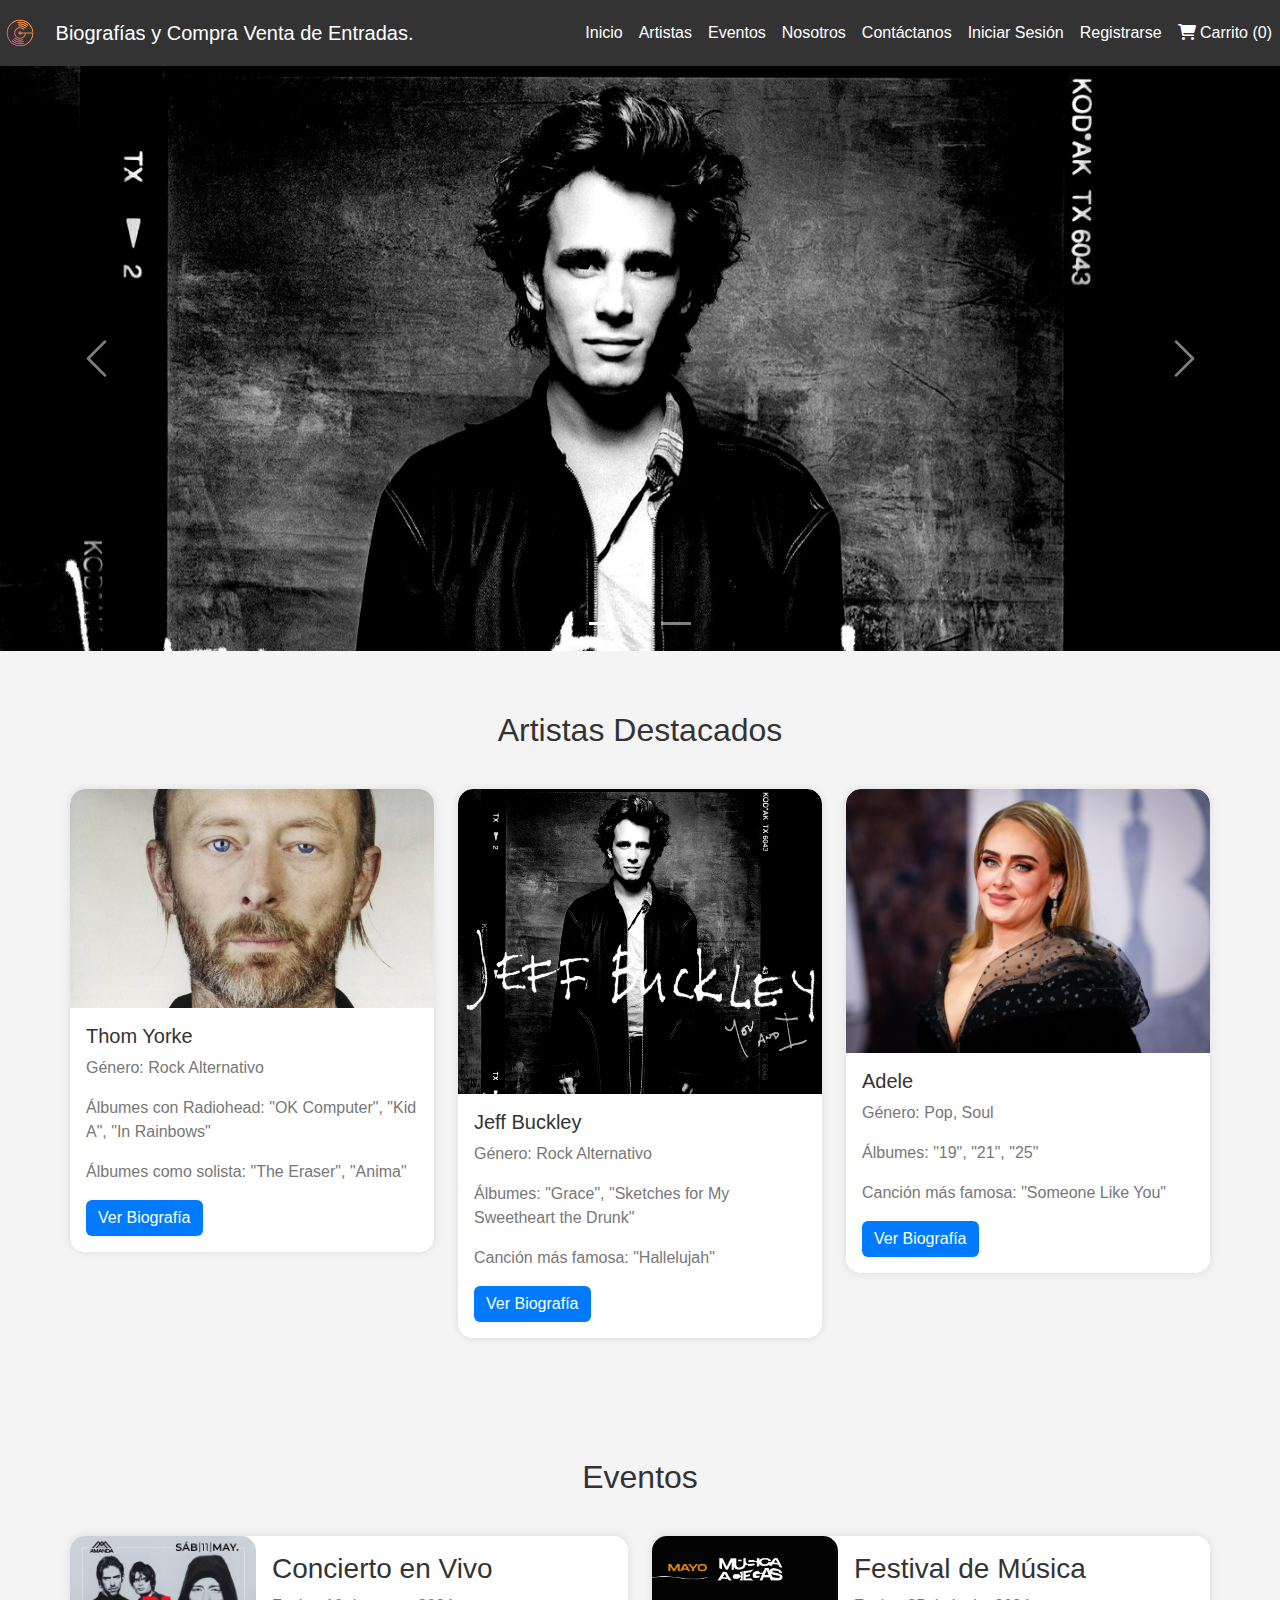
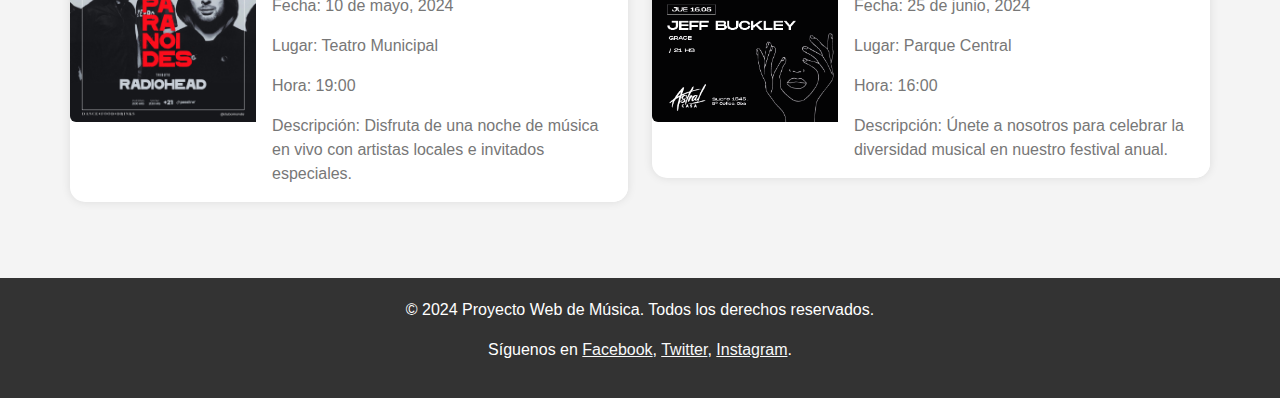
<file: proyecto_webbbbb/index.html>
<!DOCTYPE html>
<html lang="es">
<head>
    <meta charset="UTF-8">
    <meta name="viewport" content="width=device-width, initial-scale=1.0">
    <title>Inicio | Biografías de artistas y Compra de Entradas</title>
 
    <link href="https://cdn.jsdelivr.net/npm/bootstrap@5.3.0/dist/css/bootstrap.min.css" rel="stylesheet">

    <link rel="stylesheet" href="https://cdnjs.cloudflare.com/ajax/libs/font-awesome/6.0.0-beta3/css/all.min.css">

    <link rel="stylesheet" href="css/estilo.css">
</head>
<body>

<nav class="navbar navbar-expand-lg navbar-custom">
    <a class="navbar-brand" href="#inicio-carrusel">
        <img src="imagenes/vinyl logo.png" alt="LOGO" class="logo-img">
        <span class="brand-text">Biografías y Compra Venta de Entradas.</span>
    </a>
    <button class="navbar-toggler" type="button" data-bs-toggle="collapse" data-bs-target="#navbarNav" aria-controls="navbarNav" aria-expanded="false" aria-label="Toggle navigation">
        <span class="navbar-toggler-icon"></span>
    </button>
    <div class="collapse navbar-collapse" id="navbarNav">
        <ul class="navbar-nav ms-auto">
            <li class="nav-item">
                <a href="index.html" class="nav-link">Inicio</a>
            </li>
            <li class="nav-item">
                <a href="artistas.html" class="nav-link">Artistas</a>
            </li>
            <li class="nav-item">
                <a href="eventos.html" class="nav-link">Eventos</a>
            </li>
            <li class="nav-item">
                <a href="nosotros.html" class="nav-link">Nosotros</a>
            </li>
            <li class="nav-item">
                <a class="nav-link" href="contactanos.html">Contáctanos</a>
            </li>
        </ul>
        <ul class="navbar-nav">
            <li class="nav-item">
                <a href="login.html" class="nav-link">Iniciar Sesión</a>
            </li>
            <li class="nav-item">
                <a href="registro.html" class="nav-link">Registrarse</a>
            </li>
            <li class="nav-item">
                <a href="#" class="nav-link" data-bs-toggle="modal" data-bs-target="#cartModal">
                    <i class="fas fa-shopping-cart"></i> Carrito (<span id="cart-count">0</span>)
                </a>
            </li>
        </ul>
    </div>
</nav>

<div id="inicio-carrusel" class="carousel slide" data-bs-ride="carousel">
    <div class="carousel-indicators">
        <button type="button" data-bs-target="#inicio-carrusel" data-bs-slide-to="0" class="active" aria-current="true" aria-label="Slide 1"></button>
        <button type="button" data-bs-target="#inicio-carrusel" data-bs-slide-to="1" aria-label="Slide 2"></button>
        <button type="button" data-bs-target="#inicio-carrusel" data-bs-slide-to="2" aria-label="Slide 3"></button>
    </div>
    <div class="carousel-inner">
        <div class="carousel-item active">
            <img src="imagenes/jeff.jpg" class="d-block w-100" alt="...">
        </div>
        <div class="carousel-item">
            <img src="imagenes/rainbows.jpg" class="d-block w-100" alt="...">
        </div>
        <div class="carousel-item">
            <img src="imagenes/coming.png" class="d-block w-100" alt="...">
        </div>
    </div>
    <button class="carousel-control-prev" type="button" data-bs-target="#inicio-carrusel" data-bs-slide="prev">
        <span class="carousel-control-prev-icon" aria-hidden="true"></span>
        <span class="visually-hidden">Anterior</span>
    </button>
    <button class="carousel-control-next" type="button" data-bs-target="#inicio-carrusel" data-bs-slide="next">
        <span class="carousel-control-next-icon" aria-hidden="true"></span>
        <span class="visually-hidden">Siguiente</span>
    </button>
</div>

<!-- Sección de Artistas Destacados -->
<div id="seccion-artistas" class="container section">
    <h2 class="section-heading">Artistas Destacados</h2>
    <div class="row">
        <div class="col-md-4">
            <div class="card">
                <img src="imagenes/tom2.jpg" class="card-img-top" alt="Thom Yorke">
                <div class="card-body">
                    <h5 class="card-title">Thom Yorke</h5>
                    <p class="card-text">Género: Rock Alternativo</p>
                    <p class="card-text">Álbumes con Radiohead: "OK Computer", "Kid A", "In Rainbows"</p>
                    <p class="card-text">Álbumes como solista: "The Eraser", "Anima"</p>
                    <a href="biografias.html#thom_yorke" class="btn btn-primary">Ver Biografía</a>
                </div>
            </div>
        </div>
        <div class="col-md-4">
            <div class="card">
                <img src="imagenes/jeff.jpg" class="card-img-top" alt="Jeff Buckley">
                <div class="card-body">
                    <h5 class="card-title">Jeff Buckley</h5>
                    <p class="card-text">Género: Rock Alternativo</p>
                    <p class="card-text">Álbumes: "Grace", "Sketches for My Sweetheart the Drunk"</p>
                    <p class="card-text">Canción más famosa: "Hallelujah"</p>
                    <a href="biografias.html#jeff_buckley" class="btn btn-primary">Ver Biografía</a>
                </div>
            </div>
        </div>
        <div class="col-md-4">
            <div class="card">
                <img src="imagenes/adele.jpg" class="card-img-top" alt="Adele">
                <div class="card-body">
                    <h5 class="card-title">Adele</h5>
                    <p class="card-text">Género: Pop, Soul</p>
                    <p class="card-text">Álbumes: "19", "21", "25"</p>
                    <p class="card-text">Canción más famosa: "Someone Like You"</p>
                    <a href="biografias.html#adele" class="btn btn-primary">Ver Biografía</a>
                </div>
            </div>
        </div>
    </div>
</div>

<!-- Sección de Eventos -->
<div id="seccion-eventos" class="container section">
    <h2 class="section-heading">Eventos</h2>    
    <div class="row">
        <div class="col-md-6">
            <div class="card mb-3">
                <div class="row g-0">
                    <div class="col-md-4">
                        <img src="imagenes/evento1.png" class="img-fluid rounded-start" alt="Evento 1">
                    </div>
                    <div class="col-md-8">
                        <div class="card-body">
                            <h3 class="card-title">Concierto en Vivo</h3>
                            <p class="card-text">Fecha: 10 de mayo, 2024</p>
                            <p class="card-text">Lugar: Teatro Municipal</p>
                            <p class="card-text">Hora: 19:00</p>
                            <p class="card-text">Descripción: Disfruta de una noche de música en vivo con artistas locales e invitados especiales.</p>
                        </div>
                    </div>
                </div>
            </div>
        </div>
        <div class="col-md-6">
            <div class="card mb-3">
                <div class="row g-0">
                    <div class="col-md-4">
                        <img src="imagenes/evento2.png" class="img-fluid rounded-start" alt="Evento 2">
                    </div>
                    <div class="col-md-8">
                        <div class="card-body">
                            <h3 class="card-title">Festival de Música</h3>
                            <p class="card-text">Fecha: 25 de junio, 2024</p>
                            <p class="card-text">Lugar: Parque Central</p>
                            <p class="card-text">Hora: 16:00</p>
                            <p class="card-text">Descripción: Únete a nosotros para celebrar la diversidad musical en nuestro festival anual.</p>
                        </div>
                    </div>
                </div>
            </div>
        </div>
    </div>
</div>

    <!-- Modal del carrito -->
    <div class="modal fade" id="cartModal" tabindex="-1" aria-labelledby="cartModalLabel" aria-hidden="true">
        <div class="modal-dialog">
            <div class="modal-content">
                <div class="modal-header">
                    <h5 class="modal-title" id="cartModalLabel">Carrito de Compras</h5>
                    <button type="button" class="btn-close" data-bs-dismiss="modal" aria-label="Close"></button>
                </div>
                <div class="modal-body">
                    <ul id="cart-items" class="list-group">
                        <!-- Elementos del carrito -->
                    </ul>
                </div>
                <div class="modal-footer">
                    <button type="button" class="btn btn-secondary" data-bs-dismiss="modal">Cerrar</button>
                    <button type="button" class="btn btn-success" onclick="checkout()">Finalizar Compra</button>
                </div>
            </div>
        </div>
    </div>

<footer class="footer">
    <div class="container text-center">
        <p>&copy; 2024 Proyecto Web de Música. Todos los derechos reservados.</p>
        <p>Síguenos en 
            <a href="#" class="text-light">Facebook</a>, 
            <a href="#" class="text-light">Twitter</a>, 
            <a href="#" class="text-light">Instagram</a>.
        </p>
    </div>
</footer>

<script src="https://cdn.jsdelivr.net/npm/bootstrap@5.3.0/dist/js/bootstrap.bundle.min.js"></script>
    <!-- JavaScript personalizado -->
    <script src="app.js"></script>
</body>
</html>
</file>
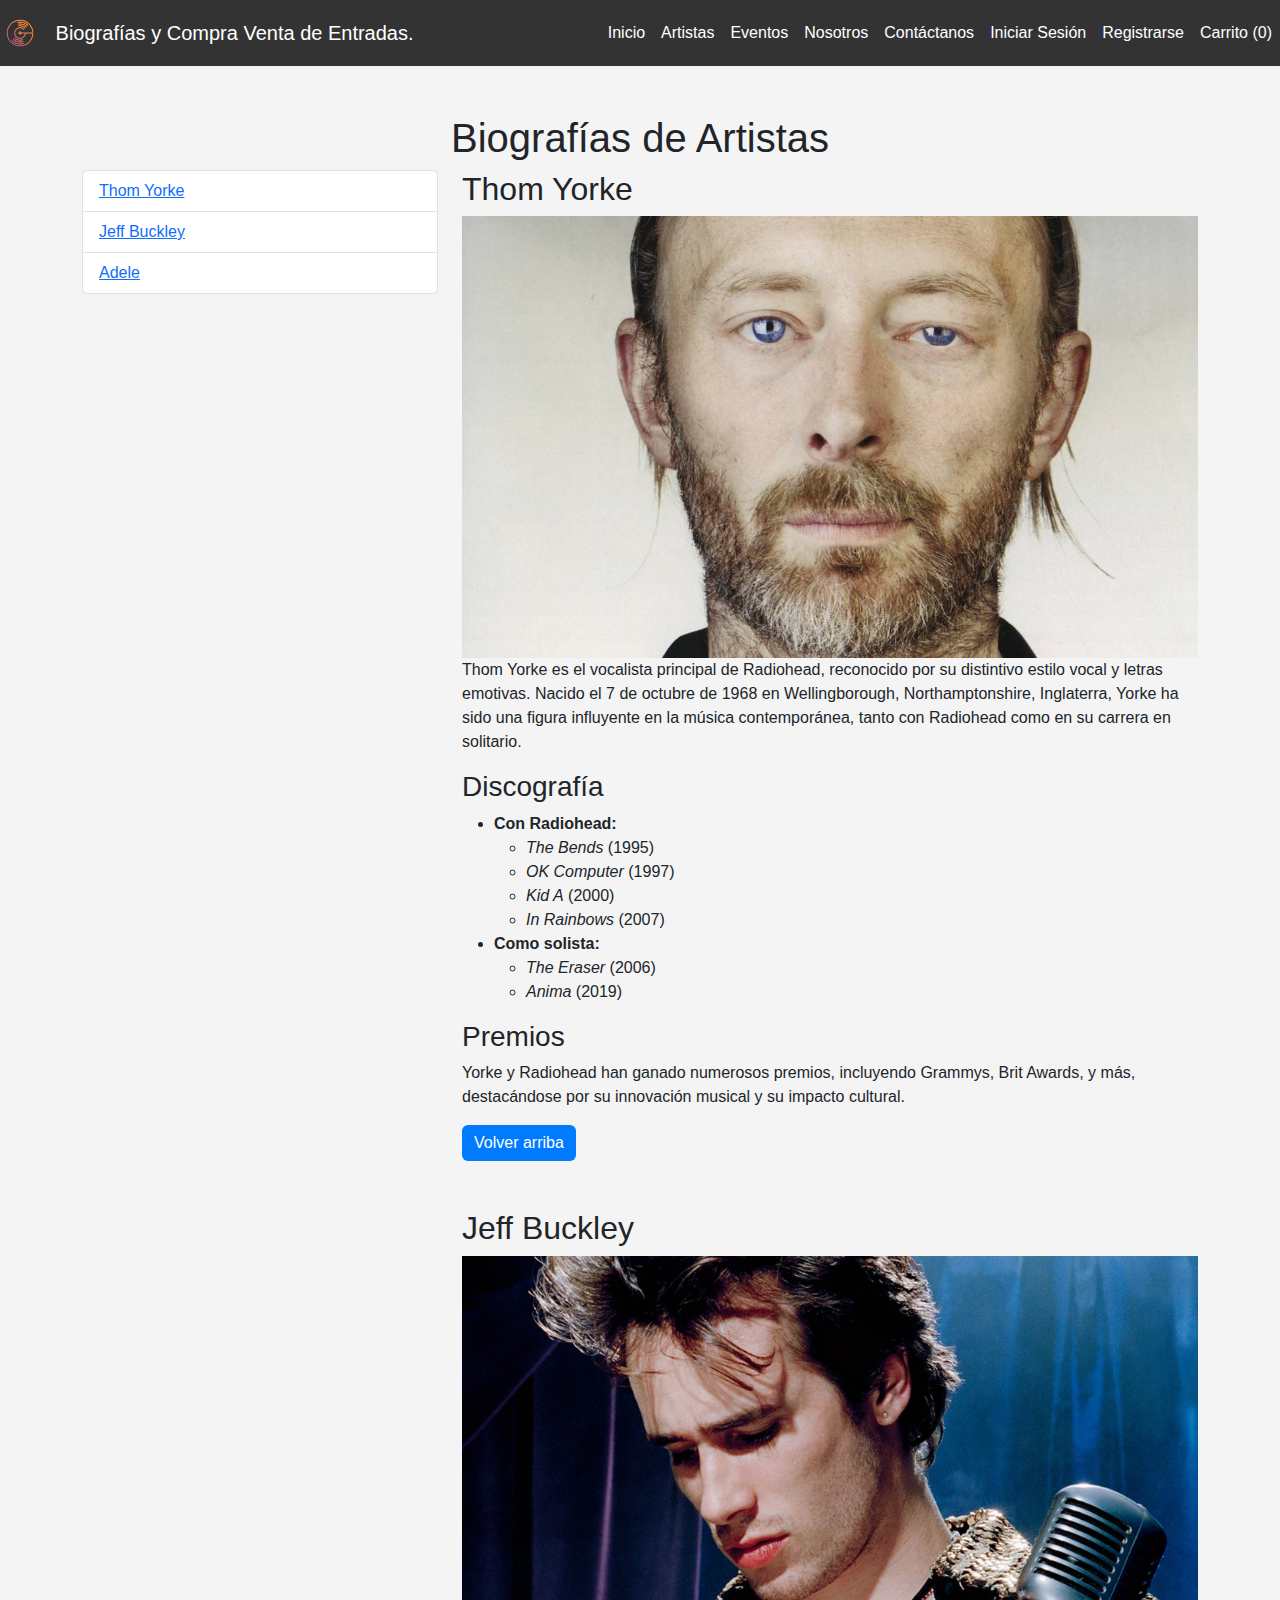
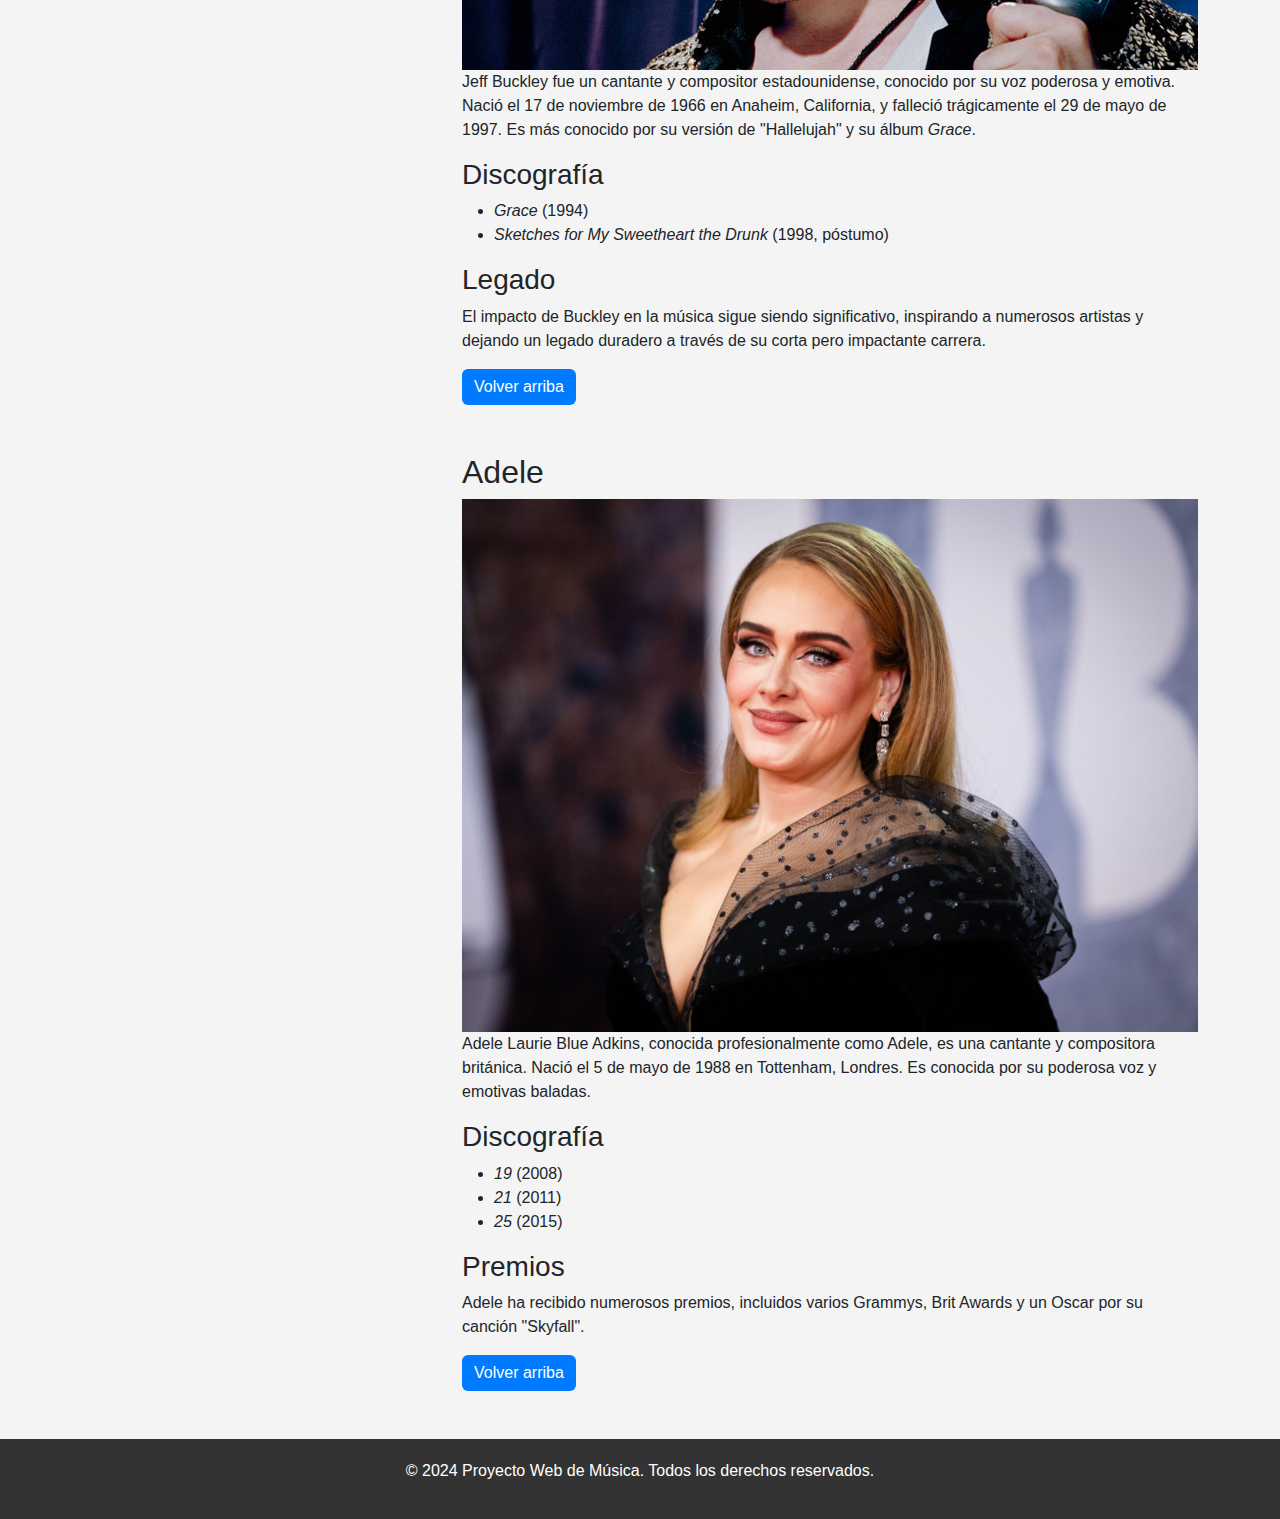
<file: proyecto_webbbbb/biografias.html>
<!DOCTYPE html>
<html lang="es">
<head>
    <meta charset="UTF-8">
    <meta name="viewport" content="width=device-width, initial-scale=1.0">
    <title>Biografías de Artistas</title>
    <!-- Bootstrap CSS -->
    <link href="https://cdn.jsdelivr.net/npm/bootstrap@5.3.0/dist/css/bootstrap.min.css" rel="stylesheet">
    <!-- CSS personalizado -->
    <link rel="stylesheet" href="css/estilo.css">
</head>
<body>

    <nav class="navbar navbar-expand-lg navbar-custom">
        <a class="navbar-brand" href="#inicio-carrusel">
            <img src="imagenes/vinyl logo.png" alt="LOGO" class="logo-img">
            <span class="brand-text">Biografías y Compra Venta de Entradas.</span>
        </a>
        <button class="navbar-toggler" type="button" data-bs-toggle="collapse" data-bs-target="#navbarNav" aria-controls="navbarNav" aria-expanded="false" aria-label="Toggle navigation">
            <span class="navbar-toggler-icon"></span>
        </button>
        <div class="collapse navbar-collapse" id="navbarNav">
            <ul class="navbar-nav ms-auto">
                <li class="nav-item">
                    <a href="index.html" class="nav-link">Inicio</a>
                </li>
                <li class="nav-item">
                    <a href="artistas.html" class="nav-link">Artistas</a>
                </li>
                <li class="nav-item">
                    <a href="eventos.html" class="nav-link">Eventos</a>
                </li>
                <li class="nav-item">
                    <a href="nosotros.html" class="nav-link">Nosotros</a>
                </li>
                <li class="nav-item">
                    <a class="nav-link" href="contactanos.html">Contáctanos</a>
                </li>
            </ul>
            <ul class="navbar-nav">
                <li class="nav-item">
                    <a href="login.html" class="nav-link">Iniciar Sesión</a>
                </li>
                <li class="nav-item">
                    <a href="registro.html" class="nav-link">Registrarse</a>
                </li>
                <li class="nav-item">
                    <a href="#" class="nav-link" data-bs-toggle="modal" data-bs-target="#cartModal">
                        <i class="fas fa-shopping-cart"></i> Carrito (<span id="cart-count">0</span>)
                    </a>
                </li>
            </ul>
        </div>
    </nav>

<div class="container mt-5">
    <h1 class="text-center">Biografías de Artistas</h1>
    <div class="row">
        <div class="col-md-4">
            <ul class="list-group">
                <li class="list-group-item"><a href="#thom_yorke">Thom Yorke</a></li>
                <li class="list-group-item"><a href="#jeff_buckley">Jeff Buckley</a></li>
                <li class="list-group-item"><a href="#adele">Adele</a></li>
            </ul>
        </div>
        <div class="col-md-8">
            <section id="thom_yorke" class="mb-5">
                <h2>Thom Yorke</h2>
                <img src="imagenes/tom2.jpg" class="img-fluid" alt="Thom Yorke">
                <p>Thom Yorke es el vocalista principal de Radiohead, reconocido por su distintivo estilo vocal y letras emotivas. Nacido el 7 de octubre de 1968 en Wellingborough, Northamptonshire, Inglaterra, Yorke ha sido una figura influyente en la música contemporánea, tanto con Radiohead como en su carrera en solitario.</p>
                <h3>Discografía</h3>
                <ul>
                    <li><strong>Con Radiohead:</strong></li>
                    <ul>
                        <li><em>The Bends</em> (1995)</li>
                        <li><em>OK Computer</em> (1997)</li>
                        <li><em>Kid A</em> (2000)</li>
                        <li><em>In Rainbows</em> (2007)</li>
                    </ul>
                    <li><strong>Como solista:</strong></li>
                    <ul>
                        <li><em>The Eraser</em> (2006)</li>
                        <li><em>Anima</em> (2019)</li>
                    </ul>
                </ul>
                <h3>Premios</h3>
                <p>Yorke y Radiohead han ganado numerosos premios, incluyendo Grammys, Brit Awards, y más, destacándose por su innovación musical y su impacto cultural.</p>
                <a href="#top" class="btn btn-primary">Volver arriba</a>
            </section>

            <section id="jeff_buckley" class="mb-5">
                <h2>Jeff Buckley</h2>
                <img src="imagenes/jeff-buckley.jpg" class="img-fluid" alt="Jeff Buckley">
                <p>Jeff Buckley fue un cantante y compositor estadounidense, conocido por su voz poderosa y emotiva. Nació el 17 de noviembre de 1966 en Anaheim, California, y falleció trágicamente el 29 de mayo de 1997. Es más conocido por su versión de "Hallelujah" y su álbum <em>Grace</em>.</p>
                <h3>Discografía</h3>
                <ul>
                    <li><em>Grace</em> (1994)</li>
                    <li><em>Sketches for My Sweetheart the Drunk</em> (1998, póstumo)</li>
                </ul>
                <h3>Legado</h3>
                <p>El impacto de Buckley en la música sigue siendo significativo, inspirando a numerosos artistas y dejando un legado duradero a través de su corta pero impactante carrera.</p>
                <a href="#top" class="btn btn-primary">Volver arriba</a>
            </section>

            <section id="adele" class="mb-5">
                <h2>Adele</h2>
                <img src="imagenes/adele.jpg" class="img-fluid" alt="Adele">
                <p>Adele Laurie Blue Adkins, conocida profesionalmente como Adele, es una cantante y compositora británica. Nació el 5 de mayo de 1988 en Tottenham, Londres. Es conocida por su poderosa voz y emotivas baladas.</p>
                <h3>Discografía</h3>
                <ul>
                    <li><em>19</em> (2008)</li>
                    <li><em>21</em> (2011)</li>
                    <li><em>25</em> (2015)</li>
                </ul>
                <h3>Premios</h3>
                <p>Adele ha recibido numerosos premios, incluidos varios Grammys, Brit Awards y un Oscar por su canción "Skyfall".</p>
                <a href="#top" class="btn btn-primary">Volver arriba</a>
            </section>
        </div>
    </div>
</div>

    <!-- Modal del carrito -->
    <div class="modal fade" id="cartModal" tabindex="-1" aria-labelledby="cartModalLabel" aria-hidden="true">
        <div class="modal-dialog">
            <div class="modal-content">
                <div class="modal-header">
                    <h5 class="modal-title" id="cartModalLabel">Carrito de Compras</h5>
                    <button type="button" class="btn-close" data-bs-dismiss="modal" aria-label="Close"></button>
                </div>
                <div class="modal-body">
                    <ul id="cart-items" class="list-group">
                        <!-- Elementos del carrito -->
                    </ul>
                </div>
                <div class="modal-footer">
                    <button type="button" class="btn btn-secondary" data-bs-dismiss="modal">Cerrar</button>
                    <button type="button" class="btn btn-success" onclick="checkout()">Finalizar Compra</button>
                </div>
            </div>
        </div>
    </div>

<footer class="footer">
    <div class="container text-center">
        <p>&copy; 2024 Proyecto Web de Música. Todos los derechos reservados.</p>
    </div>
</footer>

<script src="https://cdn.jsdelivr.net/npm/bootstrap@5.3.0/dist/js/bootstrap.bundle.min.js"></script>
    <!-- JavaScript personalizado -->
    <script src="app.js"></script>
</body>
</html>
</file>
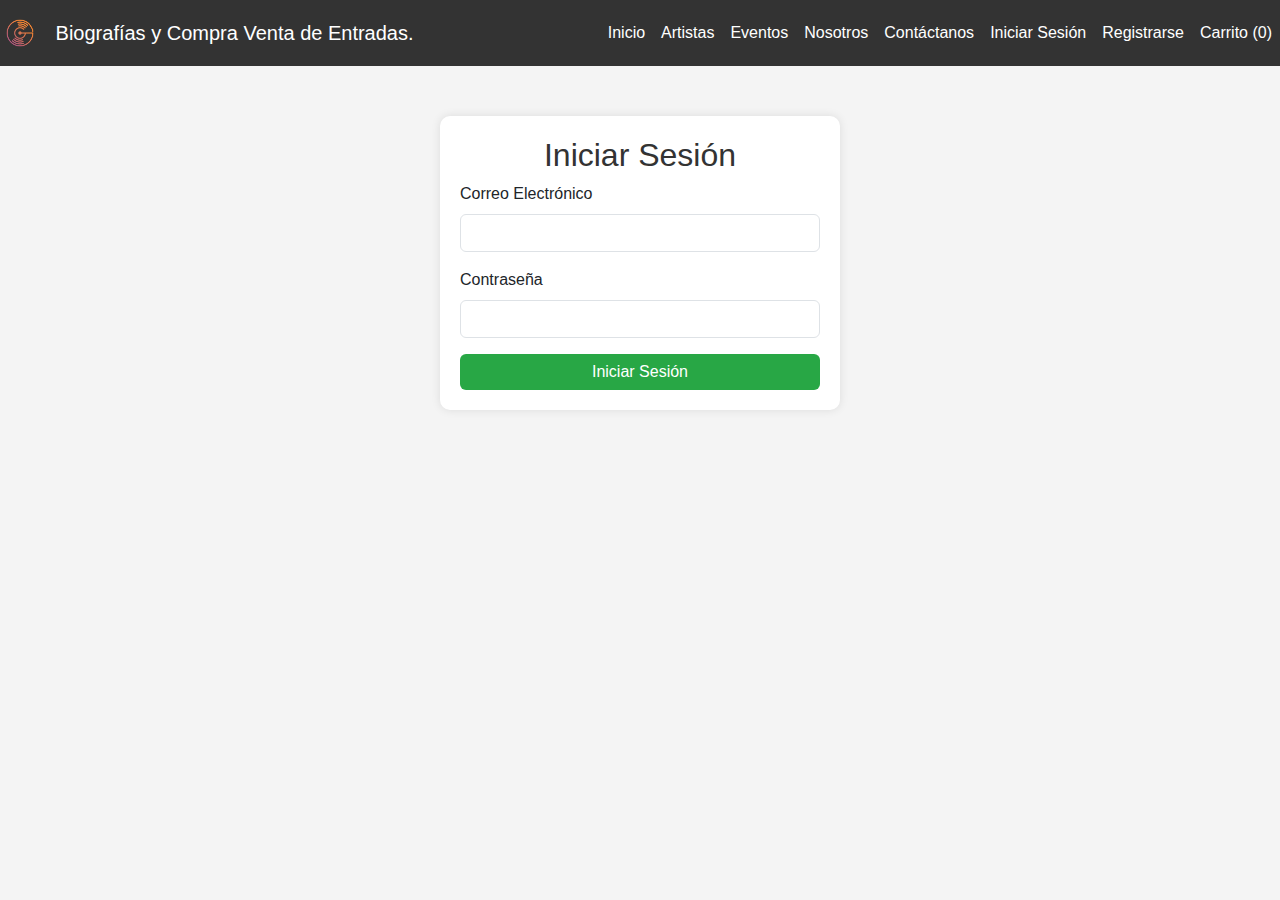
<file: proyecto_webbbbb/login.html>
<!DOCTYPE html>
<html lang="es">
<head>
    <meta charset="UTF-8">
    <meta name="viewport" content="width=device-width, initial-scale=1.0">
    <title>Iniciar Sesión</title>
    <!-- Bootstrap CSS -->
    <link href="https://cdn.jsdelivr.net/npm/bootstrap@5.3.0/dist/css/bootstrap.min.css" rel="stylesheet">
    <!-- Estilos personalizados -->
    <link rel="stylesheet" href="css/estilo.css">
</head>
<body>

    <nav class="navbar navbar-expand-lg navbar-custom">
        <a class="navbar-brand" href="#inicio-carrusel">
            <img src="imagenes/vinyl logo.png" alt="LOGO" class="logo-img">
            <span class="brand-text">Biografías y Compra Venta de Entradas.</span>
        </a>
        <button class="navbar-toggler" type="button" data-bs-toggle="collapse" data-bs-target="#navbarNav" aria-controls="navbarNav" aria-expanded="false" aria-label="Toggle navigation">
            <span class="navbar-toggler-icon"></span>
        </button>
        <div class="collapse navbar-collapse" id="navbarNav">
            <ul class="navbar-nav ms-auto">
                <li class="nav-item">
                    <a href="index.html" class="nav-link">Inicio</a>
                </li>
                <li class="nav-item">
                    <a href="artistas.html" class="nav-link">Artistas</a>
                </li>
                <li class="nav-item">
                    <a href="eventos.html" class="nav-link">Eventos</a>
                </li>
                <li class="nav-item">
                    <a href="nosotros.html" class="nav-link">Nosotros</a>
                </li>
                <li class="nav-item">
                    <a class="nav-link" href="contactanos.html">Contáctanos</a>
                </li>
            </ul>
            <ul class="navbar-nav">
                <li class="nav-item">
                    <a href="login.html" class="nav-link">Iniciar Sesión</a>
                </li>
                <li class="nav-item">
                    <a href="registro.html" class="nav-link">Registrarse</a>
                </li>
                <li class="nav-item">
                    <a href="#" class="nav-link" data-bs-toggle="modal" data-bs-target="#cartModal">
                        <i class="fas fa-shopping-cart"></i> Carrito (<span id="cart-count">0</span>)
                    </a>
                </li>
            </ul>
        </div>
    </nav>

<div class="login-container">
    <h2>Iniciar Sesión</h2>
    <form id="loginForm">
        <div class="mb-3">
            <label for="email" class="form-label">Correo Electrónico</label>
            <input type="email" class="form-control" id="email" required>
        </div>
        <div class="mb-3">
            <label for="password" class="form-label">Contraseña</label>
            <input type="password" class="form-control" id="password" required>
        </div>
        <button type="submit" class="btn btn-success w-100">Iniciar Sesión</button>
    </form>
    <div id="loginMessage" class="mt-3" style="display: none;">
        <div class="alert alert-success d-flex align-items-center" role="alert">
            <svg class="bi flex-shrink-0 me-2" width="24" height="24" role="img" aria-label="Success:"><use xlink:href="#check-circle-fill"/></svg>
            <div>Has iniciado sesión con éxito. ✔️</div>
        </div>
    </div>
</div>

<script src="https://cdn.jsdelivr.net/npm/bootstrap@5.3.0/dist/js/bootstrap.bundle.min.js"></script>
<script>
    document.getElementById('loginForm').addEventListener('submit', function(event) {
        event.preventDefault(); // Prevenir el comportamiento predeterminado del formulario
        
        // Obtener valores del formulario
        const email = document.getElementById('email').value;
        const password = document.getElementById('password').value;
        
        // Simular el inicio de sesión (esto es solo para la demostración, normalmente harías una solicitud a un servidor aquí)
        if (email && password) {
            // Mostrar mensaje de éxito
            document.getElementById('loginMessage').style.display = 'block';
            // Redirigir a la página de éxito después de 2 segundos
            setTimeout(function() {
                window.location.href = "success.html";
            }, 2000);
        } else {
            alert('Por favor, completa todos los campos.');
        }
    });
</script>
    <!-- JavaScript personalizado -->
    <script src="app.js"></script>
</body>
</html>
</file>
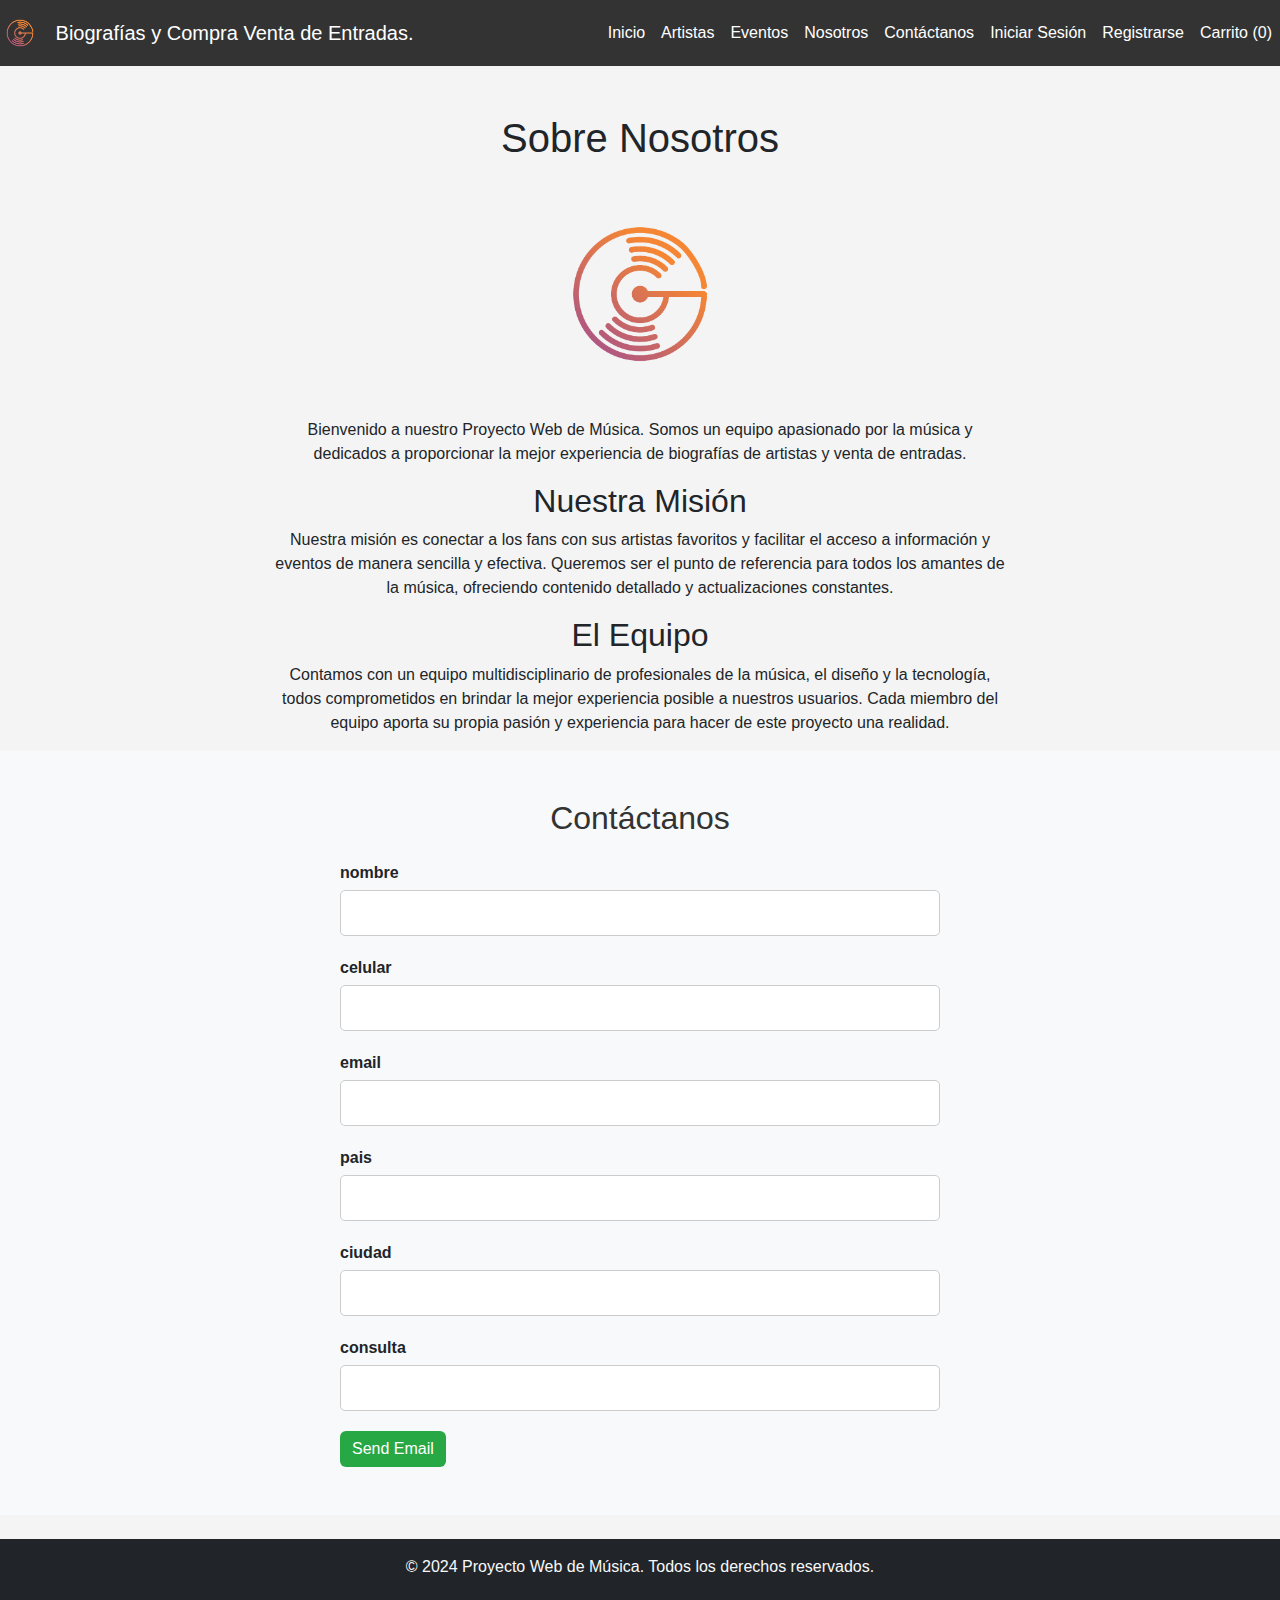
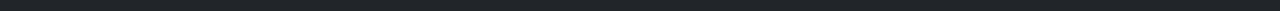
<file: proyecto_webbbbb/nosotros.html>
<!DOCTYPE html>
<html lang="es">
<head>
    <meta charset="UTF-8">
    <meta name="viewport" content="width=device-width, initial-scale=1.0">
    <title>Nosotros | Proyecto Web de Música</title>
    <!-- Bootstrap CSS -->
    <link href="https://cdn.jsdelivr.net/npm/bootstrap@5.3.0/dist/css/bootstrap.min.css" rel="stylesheet">
    <!-- CSS personalizado -->
    <link rel="stylesheet" href="css/estilo.css">
</head>
<body>

    <nav class="navbar navbar-expand-lg navbar-custom">
        <a class="navbar-brand" href="#inicio-carrusel">
            <img src="imagenes/vinyl logo.png" alt="LOGO" class="logo-img">
            <span class="brand-text">Biografías y Compra Venta de Entradas.</span>
        </a>
        <button class="navbar-toggler" type="button" data-bs-toggle="collapse" data-bs-target="#navbarNav" aria-controls="navbarNav" aria-expanded="false" aria-label="Toggle navigation">
            <span class="navbar-toggler-icon"></span>
        </button>
        <div class="collapse navbar-collapse" id="navbarNav">
            <ul class="navbar-nav ms-auto">
                <li class="nav-item">
                    <a href="index.html" class="nav-link">Inicio</a>
                </li>
                <li class="nav-item">
                    <a href="artistas.html" class="nav-link">Artistas</a>
                </li>
                <li class="nav-item">
                    <a href="eventos.html" class="nav-link">Eventos</a>
                </li>
                <li class="nav-item">
                    <a href="nosotros.html" class="nav-link">Nosotros</a>
                </li>
                <li class="nav-item">
                    <a class="nav-link" href="#contacto">Contáctanos</a>
                </li>
            </ul>
            <ul class="navbar-nav">
                <li class="nav-item">
                    <a href="login.html" class="nav-link">Iniciar Sesión</a>
                </li>
                <li class="nav-item">
                    <a href="registro.html" class="nav-link">Registrarse</a>
                </li>
    
                <li class="nav-item">
                    <a href="#" class="nav-link" data-bs-toggle="modal" data-bs-target="#cartModal">
                        <i class="fas fa-shopping-cart"></i> Carrito (<span id="cart-count">0</span>)
                    </a>
                </li>
            </ul>
        </div>
    </nav>

<div class="container mt-5">
    <h1 class="text-center">Sobre Nosotros</h1>
    <div class="row justify-content-center">
        <div class="col-md-8 text-center">
            <img src="imagenes/vinyl logo.png" alt="Logo" class="img-fluid my-4" style="max-height: 200px;">
            <p>Bienvenido a nuestro Proyecto Web de Música. Somos un equipo apasionado por la música y dedicados a proporcionar la mejor experiencia de biografías de artistas y venta de entradas.</p>
            <h2>Nuestra Misión</h2>
            <p>Nuestra misión es conectar a los fans con sus artistas favoritos y facilitar el acceso a información y eventos de manera sencilla y efectiva. Queremos ser el punto de referencia para todos los amantes de la música, ofreciendo contenido detallado y actualizaciones constantes.</p>
            <h2>El Equipo</h2>
            <p>Contamos con un equipo multidisciplinario de profesionales de la música, el diseño y la tecnología, todos comprometidos en brindar la mejor experiencia posible a nuestros usuarios. Cada miembro del equipo aporta su propia pasión y experiencia para hacer de este proyecto una realidad.</p>
        </div>
    </div>
</div>

<!-- Contáctanos -->
<section id="contacto" class="bg-light py-5">
    <div class="container">
        <h2 class="text-center mb-4">Contáctanos</h2>
        <form id="form">
            <div class="field">
              <label for="nombre">nombre</label>
              <input type="text" name="nombre" id="nombre" required>
            </div>
            <div class="field">
              <label for="celular">celular</label>
              <input type="text" name="celular" id="celular" required minlength="9">
            </div>
            <div class="field">
              <label for="email">email</label>
              <input type="text" name="email" id="email" required>
            </div>
            <div class="field">
              <label for="pais">pais</label>
              <input type="text" name="pais" id="pais">
            </div>
            <div class="field">
              <label for="ciudad">ciudad</label>
              <input type="text" name="ciudad" id="ciudad">
            </div>
            <div class="field">
              <label for="consulta">consulta</label>
              <input type="text" name="consulta" id="consulta" required>
            </div>
          
            <input type="submit" class="btn btn-success" id="button" value="Send Email" >
          </form>
    </div>
</section>

    <!-- Modal del carrito -->
    <div class="modal fade" id="cartModal" tabindex="-1" aria-labelledby="cartModalLabel" aria-hidden="true">
        <div class="modal-dialog">
            <div class="modal-content">
                <div class="modal-header">
                    <h5 class="modal-title" id="cartModalLabel">Carrito de Compras</h5>
                    <button type="button" class="btn-close" data-bs-dismiss="modal" aria-label="Close"></button>
                </div>
                <div class="modal-body">
                    <ul id="cart-items" class="list-group">
                        <!-- Elementos del carrito -->
                    </ul>
                </div>
                <div class="modal-footer">
                    <button type="button" class="btn btn-secondary" data-bs-dismiss="modal">Cerrar</button>
                    <button type="button" class="btn btn-success" onclick="checkout()">Finalizar Compra</button>
                </div>
            </div>
        </div>
    </div>

<footer class="footer bg-dark text-light py-3 mt-4">
    <div class="container text-center">
        <p>&copy; 2024 Proyecto Web de Música. Todos los derechos reservados.</p>
    </div>
</footer>

<script src="https://cdn.jsdelivr.net/npm/bootstrap@5.3.0/dist/js/bootstrap.bundle.min.js"></script>

<!-- EmailJS -->
<script src="https://cdn.emailjs.com/dist/email.min.js"></script>
<script>
    (function(){
        emailjs.init("-q_6C77OJjT86IlZ1");
    })();
</script>
    <!-- JavaScript personalizado -->
    <script src="app.js"></script>

</body>

<script>
    const btn = document.getElementById('button');

document.getElementById('form')
 .addEventListener('submit', function(event) {
   event.preventDefault();

   btn.value = 'Enviando mensaje...';

   const serviceID = 'default_service';
   const templateID = 'template_4svg4xn';

   emailjs.sendForm(serviceID, templateID, this)
    .then(() => {
      btn.value = 'ENVIAR MENSAJE';
      alert('Mensaje enviado correctamente!');
    }, (err) => {
      btn.value = 'ENVIAR MENSAJE';
      alert(JSON.stringify(err));
    });
});
</script>

</html>
</file>
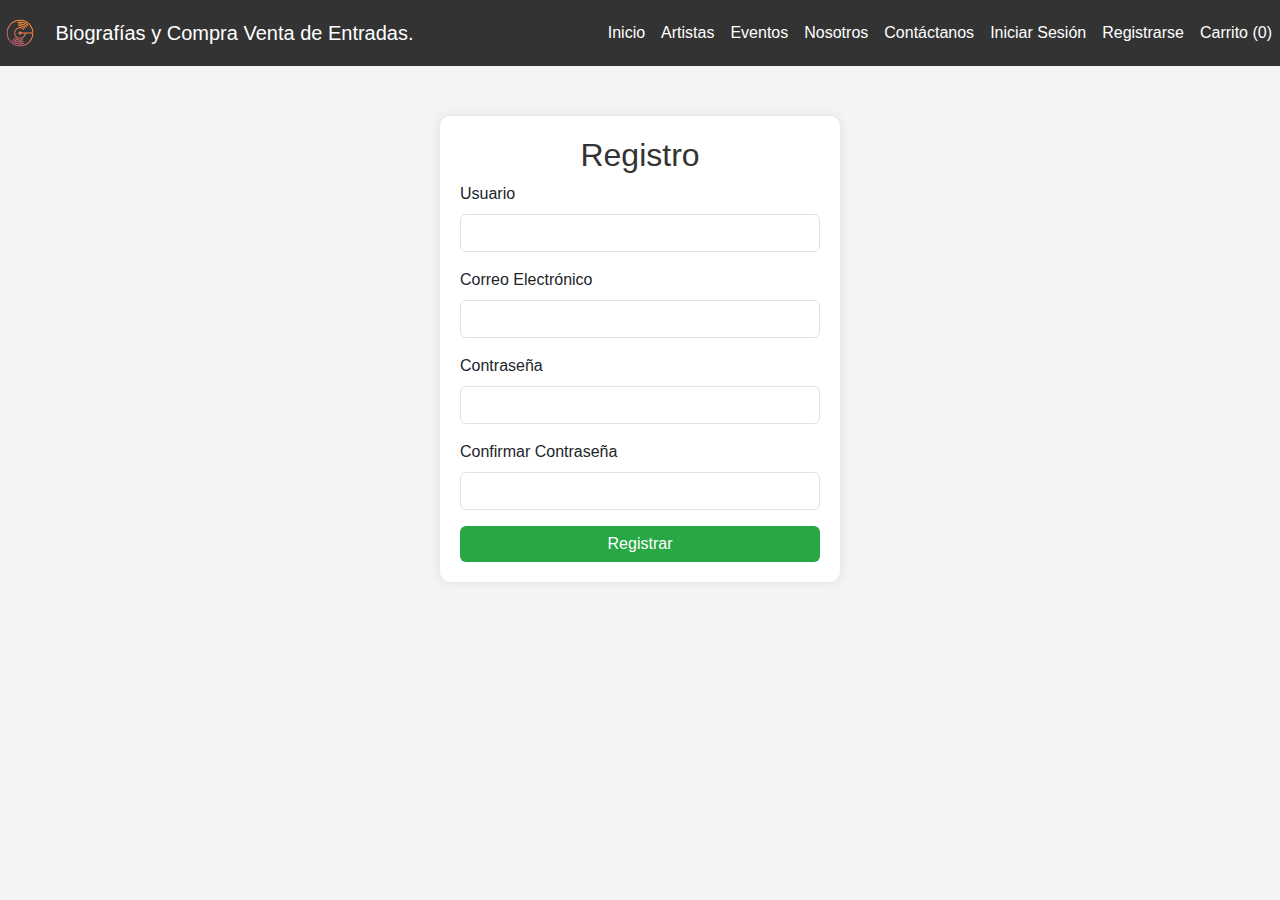
<file: proyecto_webbbbb/registro.html>
<!DOCTYPE html>
<html lang="es">
<head>
    <meta charset="UTF-8">
    <meta name="viewport" content="width=device-width, initial-scale=1.0">
    <title>Registro</title>

    <link href="https://cdn.jsdelivr.net/npm/bootstrap@5.3.0/dist/css/bootstrap.min.css" rel="stylesheet">

    <link rel="stylesheet" href="css/estilo.css">
</head>
<body>

    <nav class="navbar navbar-expand-lg navbar-custom">
        <a class="navbar-brand" href="#inicio-carrusel">
            <img src="imagenes/vinyl logo.png" alt="LOGO" class="logo-img">
            <span class="brand-text">Biografías y Compra Venta de Entradas.</span>
        </a>
        <button class="navbar-toggler" type="button" data-bs-toggle="collapse" data-bs-target="#navbarNav" aria-controls="navbarNav" aria-expanded="false" aria-label="Toggle navigation">
            <span class="navbar-toggler-icon"></span>
        </button>
        <div class="collapse navbar-collapse" id="navbarNav">
            <ul class="navbar-nav ms-auto">
                <li class="nav-item">
                    <a href="index.html" class="nav-link">Inicio</a>
                </li>
                <li class="nav-item">
                    <a href="artistas.html" class="nav-link">Artistas</a>
                </li>
                <li class="nav-item">
                    <a href="eventos.html" class="nav-link">Eventos</a>
                </li>
                <li class="nav-item">
                    <a href="nosotros.html" class="nav-link">Nosotros</a>
                </li>
                <li class="nav-item">
                    <a class="nav-link" href="contactanos.html">Contáctanos</a>
                </li>
            </ul>
            <ul class="navbar-nav">
                <li class="nav-item">
                    <a href="login.html" class="nav-link">Iniciar Sesión</a>
                </li>
                <li class="nav-item">
                    <a href="registro.html" class="nav-link">Registrarse</a>
                </li>
    
                <li class="nav-item">
                    <a href="#" class="nav-link" data-bs-toggle="modal" data-bs-target="#cartModal">
                        <i class="fas fa-shopping-cart"></i> Carrito (<span id="cart-count">0</span>)
                    </a>
                </li>
            </ul>
        </div>
    </nav>

<div class="register-container">
    <h2>Registro</h2>
    <form id="registerForm">
        <div class="mb-3">
            <label for="usuario" class="form-label">Usuario</label>
            <input type="text" class="form-control" id="usuario" required>
        </div>
        <div class="mb-3">
            <label for="email" class="form-label">Correo Electrónico</label>
            <input type="email" class="form-control" id="email" required>
        </div>
        <div class="mb-3">
            <label for="password" class="form-label">Contraseña</label>
            <input type="password" class="form-control" id="password" required>
        </div>
        <div class="mb-3">
            <label for="confirm-password" class="form-label">Confirmar Contraseña</label>
            <input type="password" class="form-control" id="confirm-password" required>
        </div>
        <button type="submit" class="btn btn-success w-100">Registrar</button>
    </form>
</div>

<script src="https://cdn.jsdelivr.net/npm/bootstrap@5.3.0/dist/js/bootstrap.bundle.min.js"></script>
<script>
    document.getElementById('registerForm').addEventListener('submit', function(event) {
        event.preventDefault(); // 
        

        const usuario = document.getElementById('usuario').value;
        const email = document.getElementById('email').value;
        const password = document.getElementById('password').value;
        const confirmPassword = document.getElementById('confirm-password').value;
        

        if (password !== confirmPassword) {
            alert('Las contraseñas no coinciden');
            return;
        }

        alert('Usuario registrado con éxito');
        
        window.location.href = 'login.html';
    });
</script>
    <!-- JavaScript personalizado -->
    <script src="app.js"></script>
</body>
</html>
</file>
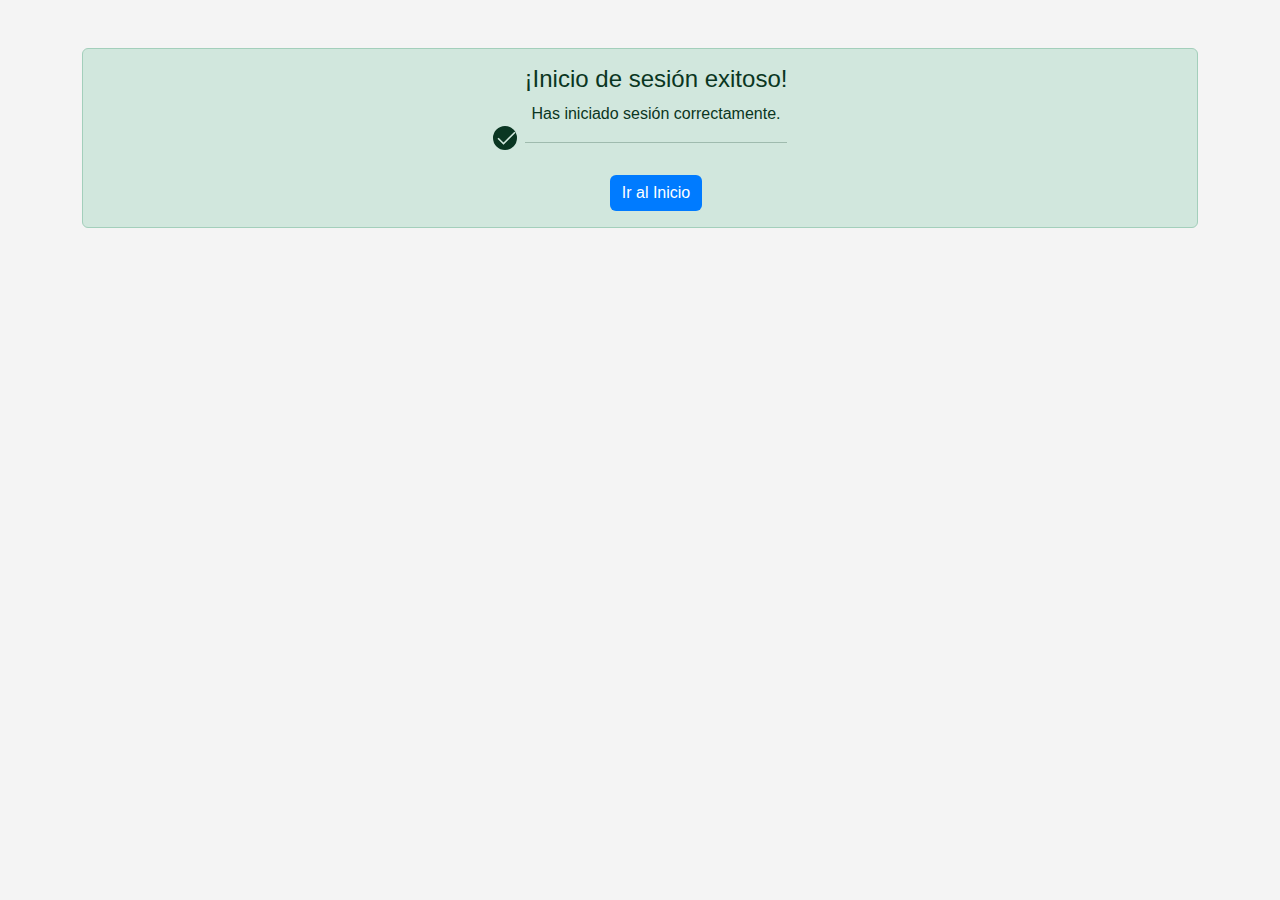
<file: proyecto_webbbbb/success.html>
<!DOCTYPE html>
<html lang="es">
<head>
    <meta charset="UTF-8">
    <meta name="viewport" content="width=device-width, initial-scale=1.0">
    <title>Inicio de Sesión Exitoso</title>
    <!-- Bootstrap CSS -->
    <link href="https://cdn.jsdelivr.net/npm/bootstrap@5.3.0/dist/css/bootstrap.min.css" rel="stylesheet">
    <!-- Estilos personalizados -->
    <link rel="stylesheet" href="css/estilo.css">
</head>
<body>
    <div class="container text-center mt-5">
        <div class="alert alert-success d-flex align-items-center justify-content-center" role="alert">
            <svg class="bi flex-shrink-0 me-2" width="24" height="24" role="img" aria-label="Success:"><use xlink:href="#check-circle-fill"/></svg>
            <div>
                <h4 class="alert-heading">¡Inicio de sesión exitoso!</h4>
                <p>Has iniciado sesión correctamente.</p>
                <hr>
                <a href="index.html" class="btn btn-primary mt-3">Ir al Inicio</a>
            </div>
        </div>
    </div>

    <!-- Bootstrap Icons -->
    <svg xmlns="http://www.w3.org/2000/svg" style="display: none;">
        <symbol id="check-circle-fill" fill="currentColor" viewBox="0 0 16 16">
            <path d="M16 8A8 8 0 1 1 0 8a8 8 0 0 1 16 0zM6.97 10.97L3.75 7.75l-.75.75 4 4 8-8-.75-.75-7.25 7.25z"/>
        </symbol>
    </svg>
</body>
</html>
</file>
<file: proyecto_webbbbb/css/estilo.css>
:root {
    --primary-color: #333;
    --secondary-color: #777;
    --background-color: #f4f4f4;
    --text-color: #fff;
    --accent-color: #007bff;
    --box-shadow: 0 0 10px rgba(0, 0, 0, 0.1);
    --font-family: 'Arial', sans-serif;
    --font-size-large: 20px;
}

/* Global Styles */
body {
    font-family: var(--font-family);
    background-color: var(--background-color);
    margin: 0;
    padding: 0;
}

/* Navbar Styles */
.navbar-custom {
    background-color: var(--primary-color);
}

.navbar-custom .navbar-brand,
.navbar-custom .nav-link {
    color: var(--text-color);
    transition: color 0.3s ease;
}

.navbar-custom .nav-link:hover {
    color: var(--accent-color);
}

/* Logo Styles */
.logo-img {
    height: 40px;
    margin-right: 10px;
    vertical-align: middle; /* Alinea el logo con el texto */
}

.brand-text {
    font-size: var(--font-size-large);
    vertical-align: middle;
}

/* Login and Register Container Styles */
.login-container, .register-container {
    max-width: 400px;
    margin: 50px auto;
    padding: 20px;
    background-color: var(--text-color);
    box-shadow: var(--box-shadow);
    border-radius: 10px;
}

.login-container h2, .register-container h2 {
    text-align: center;
    color: var(--primary-color);
}

/* Carousel Styles */
.carousel-item {
    height: 65vh;
    min-height: 300px;
    background: no-repeat center center scroll;
    background-size: cover;
}

.carousel-indicators button {
    background-color: var(--secondary-color);
}

.carousel-control-prev-icon,
.carousel-control-next-icon {
    background-color: #000;
    border-radius: 20%;
    width: 45px;
    height: 45px;
}

/* Card Styles */
.card {
    border: none;
    border-radius: 15px;
    overflow: hidden;
    box-shadow: var(--box-shadow);
    transition: transform 0.3s ease, box-shadow 0.3s ease;
}

.card:hover {
    transform: scale(1.05);
    box-shadow: 0 0 20px rgba(0, 0, 0, 0.2);
}

.card img {
    border-top-left-radius: 15px;
    border-top-right-radius: 15px;
}

.card-body {
    background-color: var(--text-color);
}

.card-title {
    color: var(--primary-color);
}

.card-text {
    color: var(--secondary-color);
}

.btn-primary {
    background-color: var(--accent-color);
    border: none;
    transition: background-color 0.3s ease;
}

.btn-primary:hover {
    background-color: #0056b3;
}

.btn-success {
    background-color: #28a745;
    border: none;
    transition: background-color 0.3s ease;
}

.btn-success:hover {
    background-color: #218838;
}

/* Section Styles */
.section {
    padding: 60px 0;
}

.section-heading {
    text-align: center;
    margin-bottom: 40px;
    color: var(--primary-color);
}

.footer {
    background-color: var(--primary-color);
    color: var(--text-color);
    padding: 20px 0;
}


/* ESTILOS FORMULARIO EMAIL JS */

/* Estilos para el formulario de contacto */
#contacto {
    padding: 50px 0;
}

#contacto h2 {
    color: #333;
}

#form {
    max-width: 600px;
    margin: auto;
}

.field {
    margin-bottom: 20px;
}

.field label {
    display: block;
    font-weight: bold;
    margin-bottom: 5px;
}

.field input[type="text"],
.field input[type="email"],
.field textarea {
    width: 100%;
    padding: 10px;
    border: 1px solid #ccc;
    border-radius: 5px;
    font-size: 16px;
}

.field textarea {
    height: 150px;
}

.field input[type="submit"] {
    padding: 10px 20px;
    border: none;
    border-radius: 5px;
    background-color: #28a745;
    color: #fff;
    font-size: 16px;
    cursor: pointer;
    transition: background-color 0.3s ease;
}

.field input[type="submit"]:hover {
    background-color: #218838;
}

.invalid-feedback {
    color: #dc3545;
    font-size: 14px;
    display: none;
}

.invalid-feedback.active {
    display: block;
}
</file>
